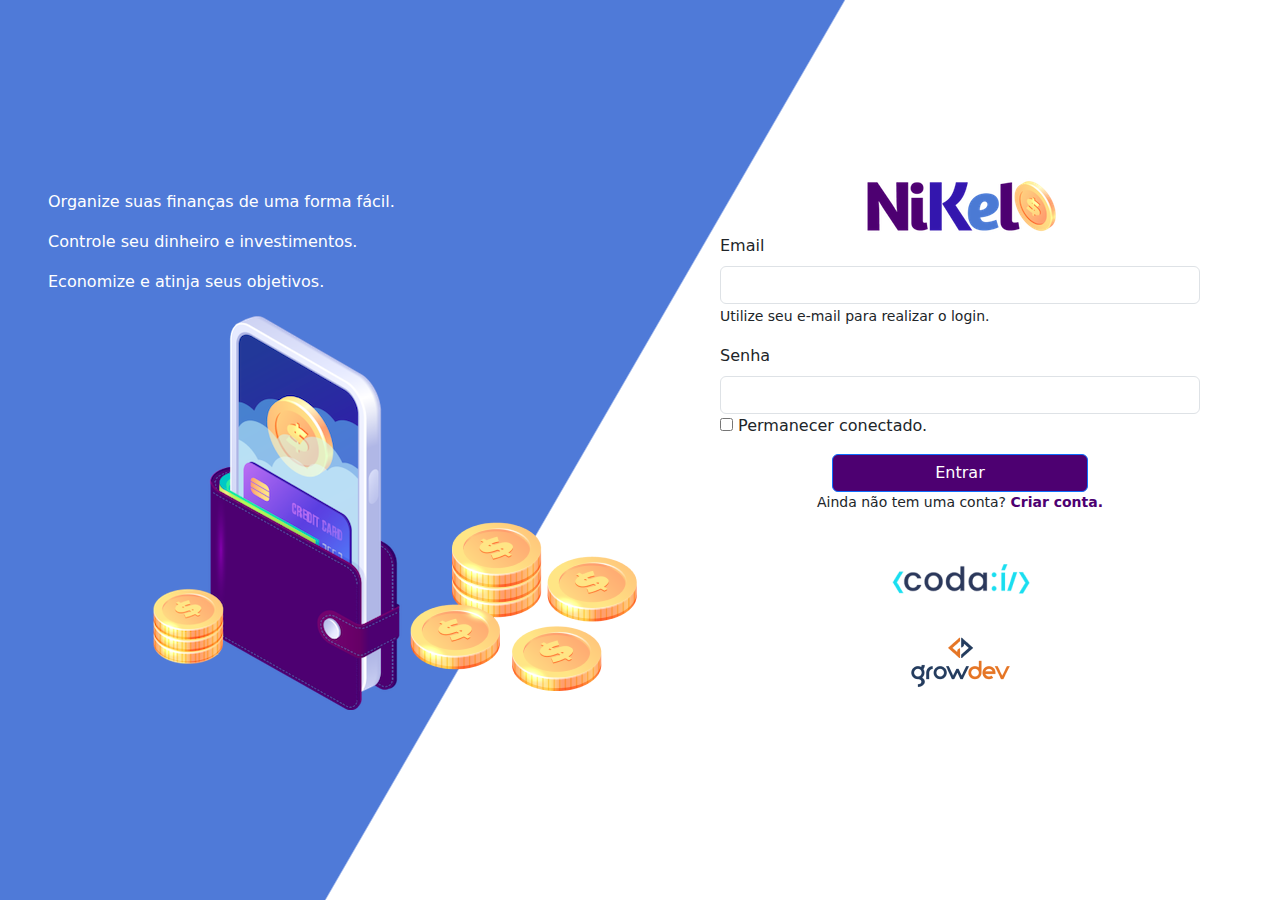
<file: index.html>
<!DOCTYPE html>
<html lang="pt-br">
<head>
    <meta charset="UTF-8">
    <meta name="viewport" content="width=device-width, initial-scale=1.0">
    <link rel="stylesheet" href="style.css">
    <link href="https://cdn.jsdelivr.net/npm/bootstrap@5.3.0/dist/css/bootstrap.min.css" rel="stylesheet">
    <title>Nikel</title>
</head>
<body class="vh-100 vw-100 d-flex">
    <section class="w-50 h-100 d-flex flex-column justify-content-center align-items-center p-auto">
        <div class="w-100 ps-5 text-white">
            <p>Organize suas finanças de uma forma fácil.</p>
            <p>Controle seu dinheiro e investimentos.</p>
            <p>Economize e atinja seus objetivos.</p>
        </div>

        <div class="w-100 d-flex justify-content-end align-items-end">
            <img src="images/pocket.png" alt="pocket image">
            <img src="images/coins.png" alt="">
        </div>
    </section>

    <section class="w-50 h-100 d-flex flex-column justify-content-center align-items-center">
        <img src="images/nikel-logo.png" alt="logo nikel">
        <form class="d-flex flex-column w-100 align-items-center">
            <div class="mb-3 w-75">
                <label for="email" class="form-label">Email</label>
                <input type="email" class="form-control" id="email">
                <small>Utilize seu e-mail para realizar o login.</small>
            </div>
            <div class="mb-3 w-75">
                <label for="password" class="form-label">Senha</label>
                <input type="password" class="form-control" id="password">
                <input type="checkbox" name="remember" id="remember">
                <label for="remember">Permanecer conectado.</label>
            </div>

            <button type="submit" class="btn btn-primary">Entrar</button>
            <small>Ainda não tem uma conta? <a href="#">Criar conta.</a></small>
        </form>

        <img src="images/codai-logo.png" alt="logo codai" class="mt-5">
        <img src="images/growdev-logo.png" alt="logo growdev">
    </section>
</body>
</html>
</file>
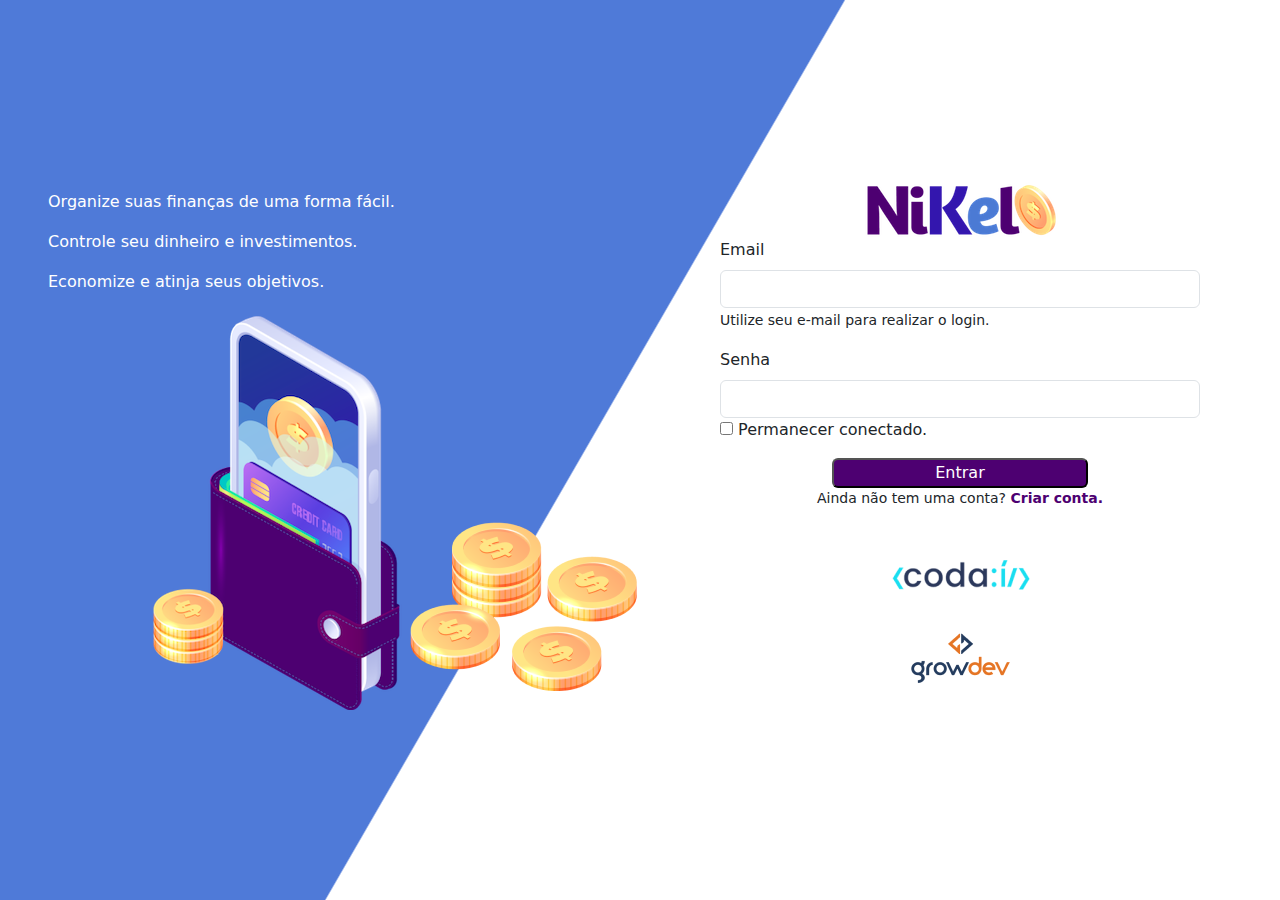
<file: componentes/login/index.html>
<!DOCTYPE html>
<html lang="pt-br">
    <head>
        <meta charset="UTF-8">
        <meta name="viewport" content="width=device-width, initial-scale=1.0">
        <link rel="stylesheet" href="style.css">
        <link href="https://cdn.jsdelivr.net/npm/bootstrap@5.3.0/dist/css/bootstrap.min.css" rel="stylesheet">
        <title>Nikel</title>
    </head>
    <body class="vh-100 vw-100 d-flex">
        <section class="w-50 h-100 d-flex flex-column justify-content-center align-items-center p-auto">
            <div class="w-100 ps-5 text-white">
                <p>Organize suas finanças de uma forma fácil.</p>
                <p>Controle seu dinheiro e investimentos.</p>
                <p>Economize e atinja seus objetivos.</p>
            </div>

            <div class="w-100 d-flex justify-content-end align-items-end">
                <img src="../../images/pocket.png" alt="pocket image">
                <img src="../../images/coins.png" alt="">
            </div>
        </section>

        <section class="w-50 h-100 d-flex flex-column justify-content-center align-items-center">
            <img src="../../images/nikel-logo.png" alt="logo nikel">
            <form id="login-form" class="d-flex flex-column w-100 align-items-center">
                <div class="mb-3 w-75">
                    <label for="login-email" class="form-label">Email</label>
                    <input type="email" class="form-control" id="login-email">
                    <small>Utilize seu e-mail para realizar o login.</small>
                </div>
                <div class="mb-3 w-75">
                    <label for="login-password" class="form-label">Senha</label>
                    <input type="password" class="form-control" id="login-password">
                    <input type="checkbox" name="remember" id="remember">
                    <label for="remember">Permanecer conectado.</label>
                </div>

                <button id="login-btn" type="submit" class="btn-primary rounded text-white">Entrar</button>
                <small>Ainda não tem uma conta? <a href="#" data-bs-toggle="modal" data-bs-target=".modal">Criar conta.</a></small>
            </form>

            <img src="../../images/codai-logo.png" alt="logo codai" class="mt-5">
            <img src="../../images/growdev-logo.png" alt="logo growdev">
        </section>

        <div class="modal fade" tabindex="-1">
            <div class="modal-dialog">
                <div class="modal-content">
                    <div class="modal-header">
                        <h5 class="modal-title">Cadastre-se</h5>
                        <button type="button" class="btn-close" data-bs-dismiss="modal" aria-label="Close"></button>
                    </div>
                    <div class="modal-body">
                        <form id="signup-form" action="">
                            <div class="mb-3">
                                <label for="signup-email" class="form-label">Email</label>
                                <input type="email" class="form-control" id="signup-email">
                            </div>
                            <div class="mb-3">
                                <label for="signup-password" class="form-label">Senha</label>
                                <input type="password" class="form-control" id="signup-password">
                            </div>
                        </form>
                    </div>
                    <div class="modal-footer">
                        <button type="button" class="btn btn-secondary" data-bs-dismiss="modal">Cancelar</button>
                        <button id="signup-btn" type="button" class="btn btn-primary">Criar conta</button>
                    </div>
                </div>
            </div>
        </div>

        <script src="https://cdn.jsdelivr.net/npm/bootstrap@5.3.8/dist/js/bootstrap.bundle.min.js"></script>
        <script src="auth.js"></script>
    </body>
</html>
</file>
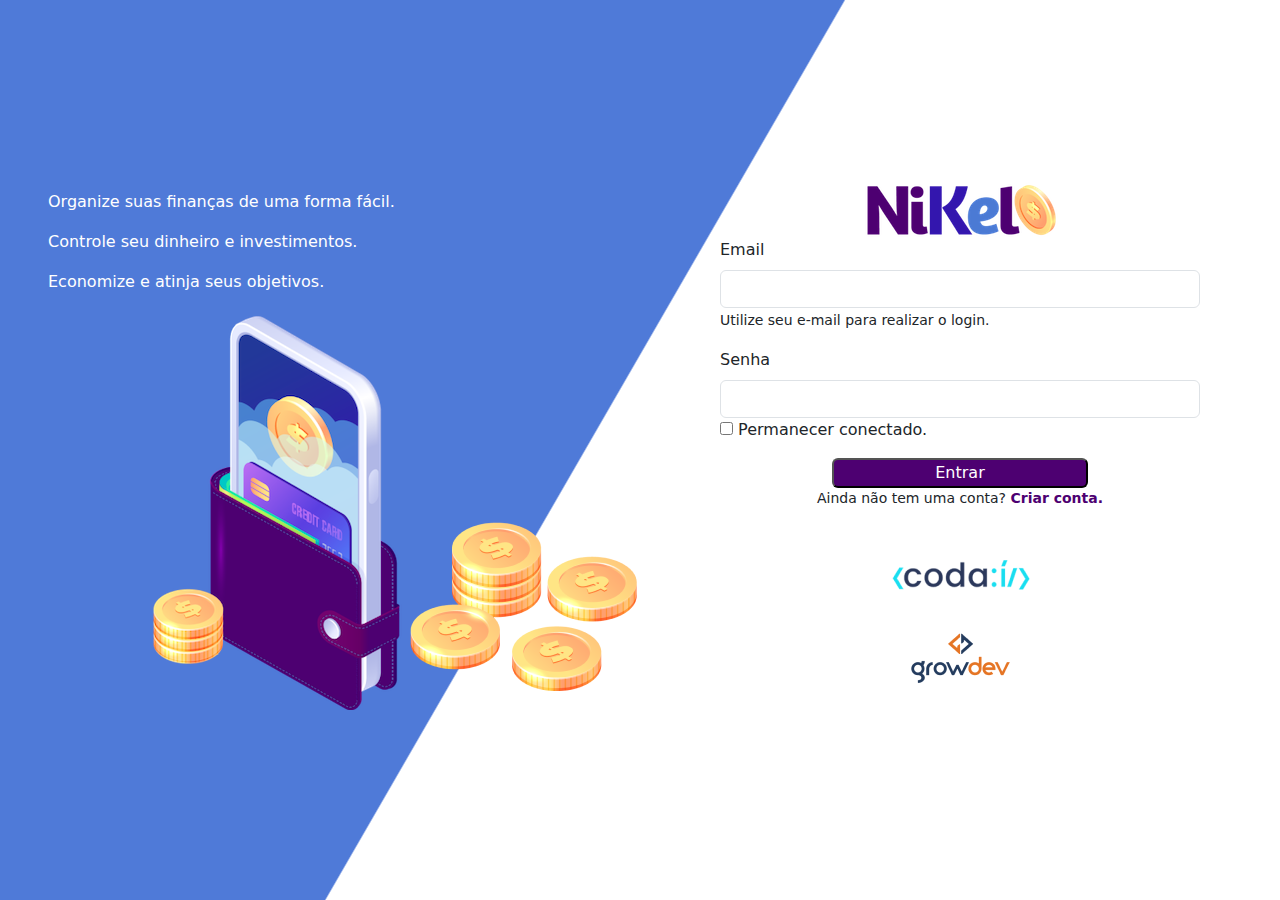
<file: componentes/home/home.html>
<!DOCTYPE html>
<html lang="pt-br">
<head>
    <meta charset="UTF-8">
    <meta name="viewport" content="width=device-width, initial-scale=1.0">
    <link href="https://cdn.jsdelivr.net/npm/bootstrap@5.3.0/dist/css/bootstrap.min.css" rel="stylesheet">
    <link rel="stylesheet" href="home.css">
    <title>Home</title>
</head>
<body class="vh-100 vw-100 d-flex flex-column overflow-hidden">
    <header class="w-100 d-flex justify-content-between align-items-center py-2 px-5 border-bottom">
        <img src="../../images/nikel-small-logo.png" alt="logo nikel">
        <div class="d-flex gap-5 fs-3">
            <a href="../home/home.html">🏠</a>
            <a href="../transactions/transactions.html">🪙</a>
            <div class="dropdown">
                <button class="btn btn-outline-secondary dropdown-toggle" type="button" id="logoutDropdown" data-bs-toggle="dropdown" aria-expanded="false">
                    👦
                </button>
                <ul class="dropdown-menu dropdown-menu-end" aria-labelledby="logoutDropdown">
                    <li><a class="dropdown-item" href="#">Perfil</a></li>
                    <li><hr class="dropdown-divider"></li>
                    <li><a id="logout-link" class="dropdown-item text-danger" href="../login/index.html">Deslogar</a></li>
                </ul>
            </div>
        </div>
    </header>

    <main class="w-100 flex-grow-1 px-5">
        <div class="d-flex w-100 py-4 justify-content-between align-items-center">
            <div class="d-flex gap-2 valor-total">
                <p>💵</p>
                <p>R$ 3788.20</p>
            </div>

            <img src="../../images/coins-small.png" alt="coins">
        </div>

        <div class="py-3 bg-white shadow rounded-3 corpo">
            <table class="w-100">
                <thead class="border-bottom border-2 border-dark">
                    <tr>
                        <th>Entradas ⬇️</th>
                        <th>Saídas ⬆️</th>
                    </tr>
                </thead>
                <tbody>
                    <tr>
                        <td class="entradas align-top">
                        </td>
                        <td class="saidas align-top">
                        </td>
                    </tr>
                </tbody>
                <tfoot>
                    <tr>
                        <td><button class="btn btn-primary">Ver todas</button></td>
                    </tr>
                </tfoot>
            </table>
        </div>
    </main>

    <div class="modal fade" tabindex="-1">
        <div class="modal-dialog">
            <div class="modal-content">
                <div class="modal-header">
                    <h5 class="modal-title">Adicione uma transação</h5>
                    <button type="button" class="btn-close" data-bs-dismiss="modal" aria-label="Close"></button>
                </div>
                <div class="modal-body">
                    <form>
                        <div class="mb-3">
                            <label for="valor" class="form-label">Valor</label>
                            <input type="valor" class="form-control" id="valor">
                        </div>
                        <div class="mb-3">
                            <label for="descricao" class="form-label">Descrição</label>
                            <input type="text" class="form-control" id="descricao">
                        </div>
                        <div class="mb-3">
                            <label for="data" class="form-label">Data</label>
                            <input type="date" class="form-control" id="data">
                        </div>
                        <div class="mb-3">
                            <label for="tipo" class="form-label">Tipo</label>
                            <select class="form-select" id="tipo">
                                <option value="entrada">Entrada</option>
                                <option value="saida">Saída</option>
                            </select>
                        </div>
                    </form>
                </div>
                <div class="modal-footer">
                    <button type="button" class="btn btn-secondary" data-bs-dismiss="modal">Cancelar</button>
                    <button id="add-transaction-btn" type="button" class="btn btn-primary">Adicionar</button>
                </div>
            </div>
        </div>
    </div>

    <button id="btn-flutuante" class="btn" data-bs-toggle="modal" data-bs-target=".modal">➕</button>

    <script src="https://cdn.jsdelivr.net/npm/bootstrap@5.3.8/dist/js/bootstrap.bundle.min.js"></script>
    <script src="home.js"></script>
</body>
</html>
</file>
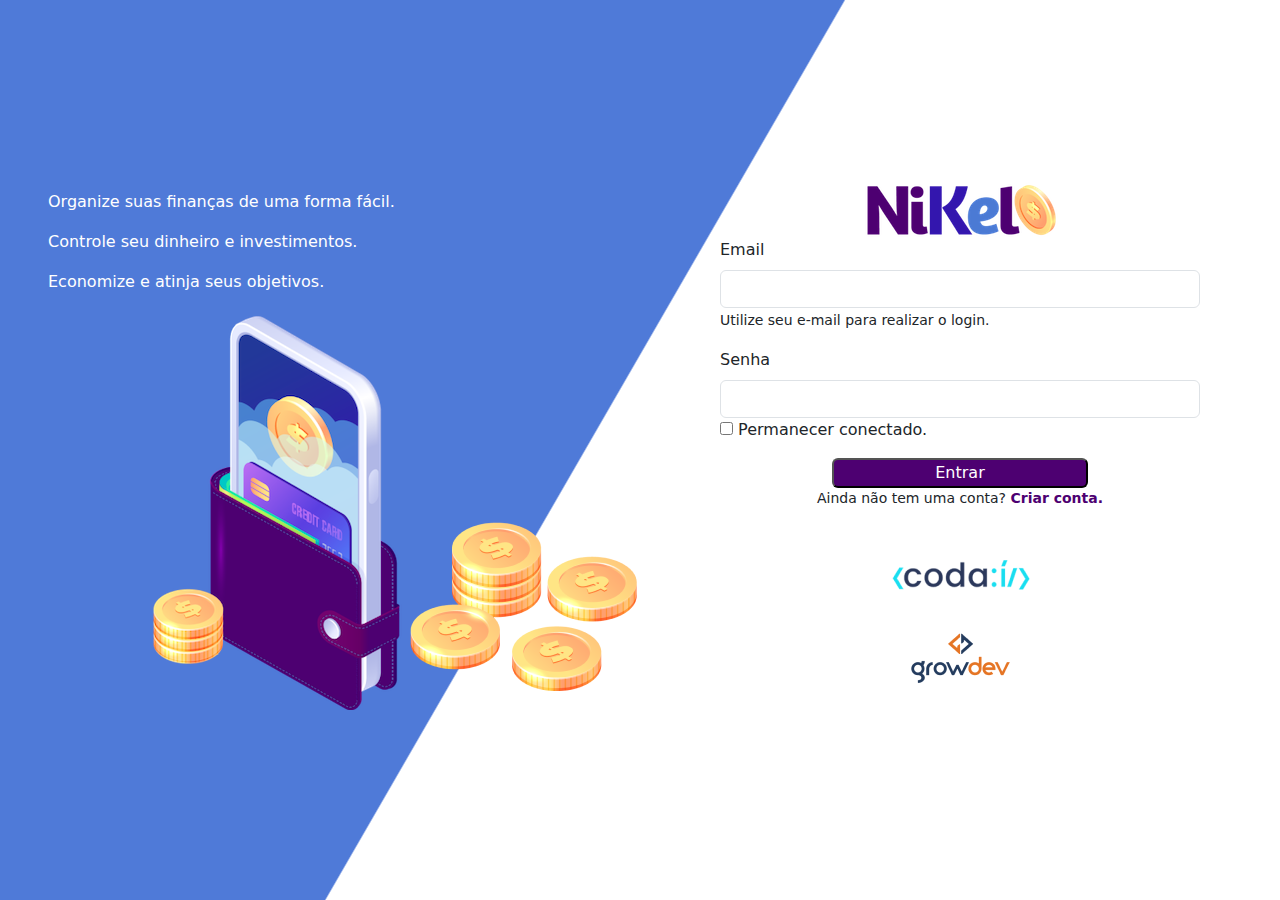
<file: componentes/transactions/transactions.html>
<!DOCTYPE html>
<html lang="pt-br">
<head>
    <meta charset="UTF-8">
    <meta name="viewport" content="width=device-width, initial-scale=1.0">
    <link href="https://cdn.jsdelivr.net/npm/bootstrap@5.3.0/dist/css/bootstrap.min.css" rel="stylesheet">
    <link rel="stylesheet" href="transactions.css">
    <title>Transaction</title>
</head>
<body class="vw-100 vh-100 d-flex flex-column">
    <header class="w-100 d-flex justify-content-between align-items-center py-2 px-5 border-bottom">
        <img src="../../images/nikel-small-logo.png" alt="logo nikel">
        <div class="d-flex gap-5 fs-3">
            <a href="../home/home.html">🏠</a>
            <a href="../transactions/transactions.html">🪙</a>
            <div class="dropdown">
                <button class="btn btn-outline-secondary dropdown-toggle" type="button" id="logoutDropdown" data-bs-toggle="dropdown" aria-expanded="false">
                    👦
                </button>
                <ul class="dropdown-menu dropdown-menu-end" aria-labelledby="logoutDropdown">
                    <li><a class="dropdown-item" href="#">Perfil</a></li>
                    <li><hr class="dropdown-divider"></li>
                    <li><a id="logout-link" class="dropdown-item text-danger" href="../login/index.html">Deslogar</a></li>
                </ul>
            </div>
        </div>
    </header>

    <main class="w-100 flex-grow-1 px-5">
        <div class="d-flex w-100 py-4 justify-content-between align-items-center">
            <div class="d-flex gap-2 valor-total align-items-center">
                <p>💵</p>
                <p>Lançamentos</p>
            </div>

            <img src="../../images/coins-small.png" alt="coins">
        </div>

        <div class="py-3 bg-white shadow rounded-3">
            <table class="w-100">
                <thead class="border-bottom border-dark">
                    <tr>
                        <th>Data</th>
                        <th>Valor</th>
                        <th>Tipo</th>
                        <th>Descrição</th>
                    </tr>
                </thead>

                <tbody id="transactions-tbody">
                    <!-- preenchido via JS -->
                </tbody>
            </table>
        </div>
    </main>

    <div class="modal fade" tabindex="-1">
        <div class="modal-dialog">
            <div class="modal-content">
                <div class="modal-header">
                    <h5 class="modal-title">Adicione uma transação</h5>
                    <button type="button" class="btn-close" data-bs-dismiss="modal" aria-label="Close"></button>
                </div>
                <div class="modal-body">
                    <form>
                        <div class="mb-3">
                            <label for="valor" class="form-label">Valor</label>
                            <input type="valor" class="form-control" id="valor">
                        </div>
                        <div class="mb-3">
                            <label for="descricao" class="form-label">Descrição</label>
                            <input type="text" class="form-control" id="descricao">
                        </div>
                        <div class="mb-3">
                            <label for="data" class="form-label">Data</label>
                            <input type="date" class="form-control" id="data">
                        </div>
                        <div class="mb-3">
                            <label for="tipo" class="form-label">Tipo</label>
                            <select class="form-select" id="tipo">
                                <option value="entrada">Entrada</option>
                                <option value="saida">Saída</option>
                            </select>
                        </div>
                    </form>
                </div>
                <div class="modal-footer">
                    <button type="button" class="btn btn-secondary" data-bs-dismiss="modal">Cancelar</button>
                    <button id="add-transaction-btn" type="button" class="btn btn-primary">Adicionar</button>
                </div>
            </div>
        </div>
    </div>

    <button id="btn-flutuante" class="btn" data-bs-toggle="modal" data-bs-target=".modal">➕</button>

    <script src="https://cdn.jsdelivr.net/npm/bootstrap@5.3.8/dist/js/bootstrap.bundle.min.js"></script>
    <script src="transactions.js"></script>
</body>
</html>
</file>
<file: style.css>
legend {
    font-size: .5rem;
}

a {
    color: #4D0071!important;
    text-decoration: none!important;
    font-weight: bold!important;
}

button {
    background-color: #4D0071!important;
    width: 40%;
}

body {
    background: linear-gradient(120deg, rgb(79, 122, 216) 46.9%, white 47%) no-repeat fixed;
}
</file>
<file: componentes/login/style.css>
legend {
    font-size: .5rem;
}

a {
    color: #4D0071!important;
    text-decoration: none!important;
    font-weight: bold!important;
}

button {
    background-color: #4D0071;
    width: 40%;
}

body {
    background: linear-gradient(120deg, #4f7ad8 46.9%, white 47%) no-repeat fixed;
}
</file>
<file: componentes/home/home.css>
main {
    background: linear-gradient(120deg, white 46.9%, #4f7ad8 47%) no-repeat fixed;
}

table {
    border-collapse: separate;
    border-spacing: 100px 0;
    table-layout: fixed;
}

thead {
    font-weight: bold;
    font-size: 24px;
}

.valor-dado, .valor-total {
    font-weight: bold;
    font-size: 36px;
    margin: 0;
}

button {
    background-color: #4D0071;

}

#btn-flutuante {
    position: fixed;
    bottom: 20px;
    right: 20px;
    width: 60px;
    height: 60px;
    border-radius: 50%;
    background-color: #4D0071;
    color: white;
    font-size: 24px;
    border: none;
}

.corpo {
    height: 400px;
    overflow: auto;
}
</file>
<file: componentes/transactions/transactions.css>
main {
    background: linear-gradient(120deg, white 46.9%, #4f7ad8 47%) no-repeat fixed;
}

#btn-flutuante {
    position: fixed;
    bottom: 20px;
    right: 20px;
    width: 60px;
    height: 60px;
    border-radius: 50%;
    background-color: #4D0071;
    color: white;
    font-size: 24px;
    border: none;
}

.valor-total {
    font-weight: bold;
    font-size: 36px;
    margin: 0;
}

table {
    border-collapse: separate;
    border-spacing: 100px 0;
}

thead {
    font-weight: bold;
    font-size: 24px;
}
</file>
